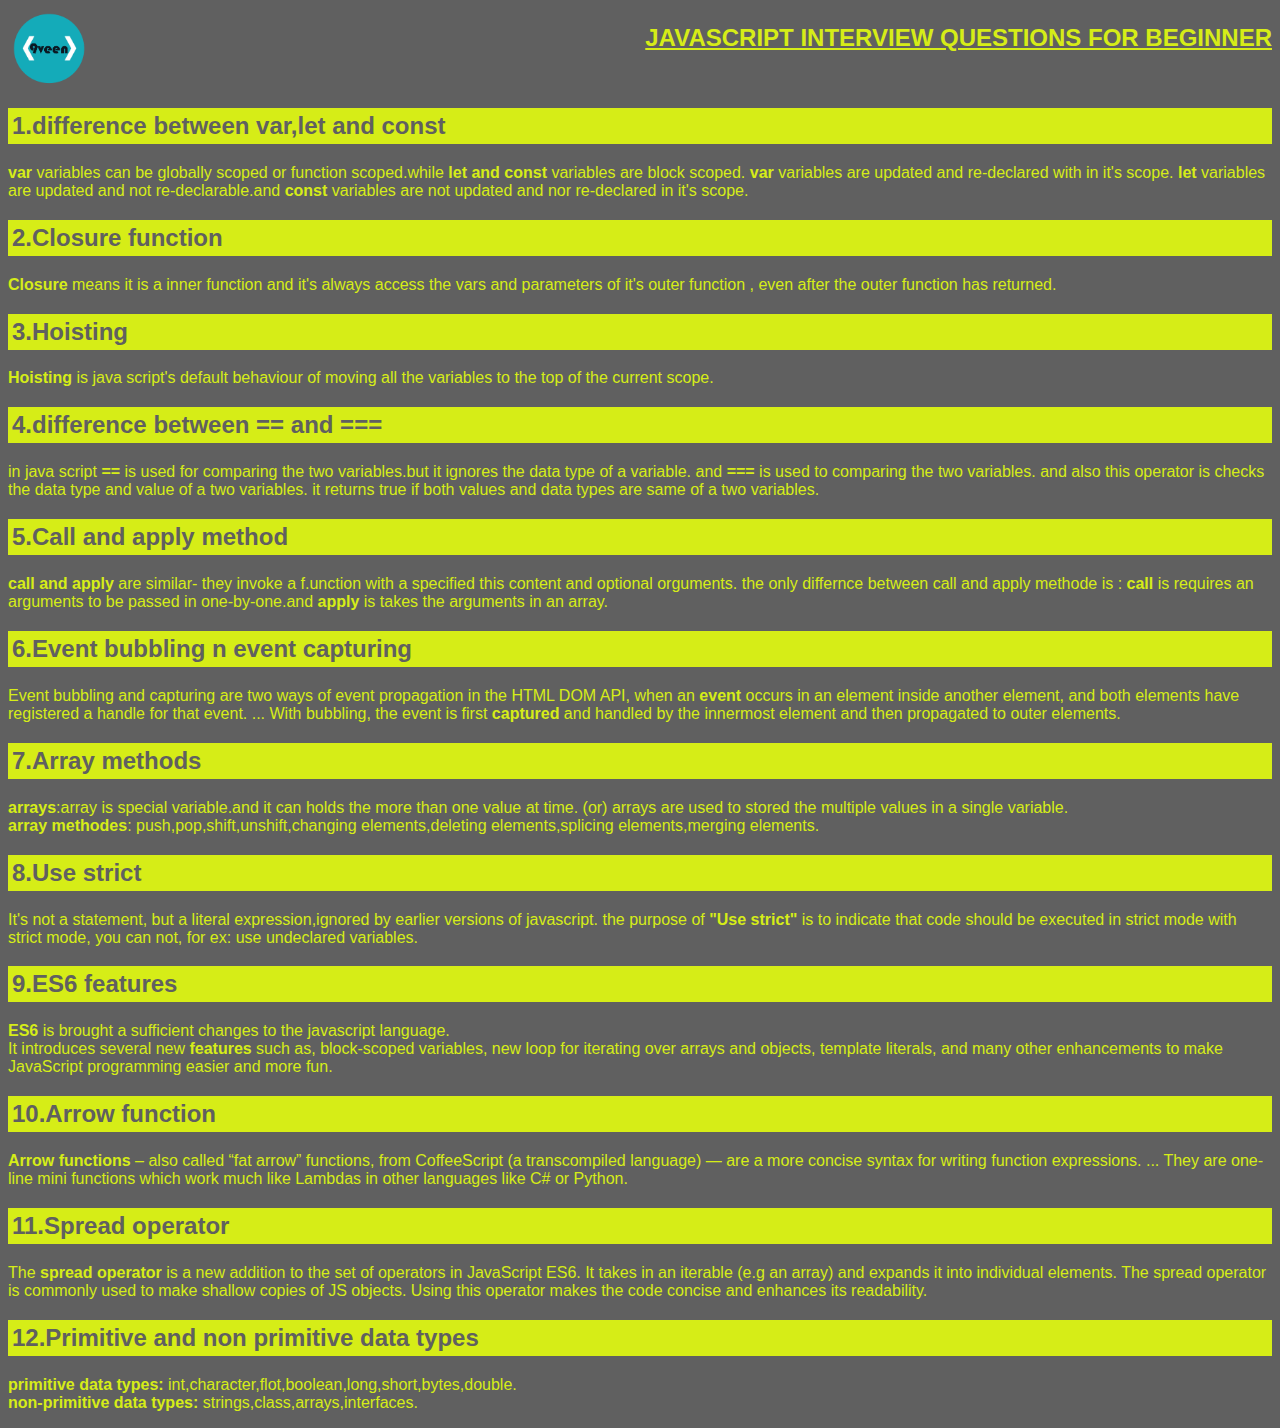
<file: index.html>
<!DOCTYPE html>
<html lang="en">
<head>
    <meta charset="UTF-8">
    <meta name="viewport" content="width=device-width, initial-scale=1.0">
    <link rel="stylesheet" href="style.css">
    <link href="https://cdn.jsdelivr.net/npm/bootstrap@5.0.0-beta1/dist/css/bootstrap.min.css" rel="stylesheet" integrity="sha384-giJF6kkoqNQ00vy+HMDP7azOuL0xtbfIcaT9wjKHr8RbDVddVHyTfAAsrekwKmP1" crossorigin="anonymous">
    <script src="https://cdn.jsdelivr.net/npm/bootstrap@5.0.0-beta1/dist/js/bootstrap.bundle.min.js" integrity="sha384-ygbV9kiqUc6oa4msXn9868pTtWMgiQaeYH7/t7LECLbyPA2x65Kgf80OJFdroafW" crossorigin="anonymous"></script>

    <title>Document</title>
</head>
<body style="background-color: #606060FF;">
    <div class="container-fluid">
        <header class="header">
            <img src="naveen-logo.png" class="header-logo">
            <h1 class="header-text"><u>JAVASCRIPT INTERVIEW QUESTIONS FOR BEGINNER</u></h1>
        </header>
        
        <h2>1.difference between var,let and const</h2>
        <p><B>var</B> variables can be globally scoped or function scoped.while <B>let and const</b> variables are block scoped.
            <B>var</B> variables are updated and re-declared with in it's scope. <B>let</B> variables are updated and not re-declarable.and <b>const</b> variables are not updated and nor re-declared in it's scope. </p>
        <h2>2.Closure function</h2>
        <p><b>Closure</b> means it is a inner function and it's always access the vars and parameters of it's outer function ,
            even after the outer function has returned.</p>
        <h2>3.Hoisting</h2>
        <p><b>Hoisting</b> is java script's default behaviour of moving all the variables to the top of the current scope.</p>
        <h2>4.difference between == and ===</h2>
        <p>in java script <b>==</b> is used for comparing the two variables.but it ignores the data type of a variable. and <b>===</b> is used to comparing the two variables.
            and also this operator is checks the data type and value of a two variables. it returns true if both values and data types are same of a two variables.
        </p>
        <h2>5.Call and apply method</h2>
        <P><b>call and apply</b> are similar- they invoke a f.unction with a specified this content and optional orguments.
            the only differnce between call and apply methode is : <b>call</b> is requires an arguments to be passed in one-by-one.and <b>apply</b> is takes the arguments in an array.
        </P>
        <h2>6.Event bubbling n event capturing</h2>
        <p>Event bubbling and capturing are two ways of event propagation in the HTML DOM API, when an <b>event</b> occurs in an element inside another element, and both elements have registered a handle for that event. ... With bubbling, the event is first <b>captured</b> and handled by the innermost element and then propagated to outer elements.
        </p>
        <h2>7.Array methods</h2>
        <p><b>arrays</b>:array is special variable.and it can holds the more than one value at time. (or) arrays are used to stored the multiple values in a single variable.<br>   
            <b>array methodes</b>: push,pop,shift,unshift,changing elements,deleting elements,splicing elements,merging elements.</p>
        <h2>8.Use strict</h2>
        <p>It's not a statement, but a literal expression,ignored by earlier versions of javascript. the purpose of <b>"Use strict"</b> is to indicate that code should be executed in strict mode
            with strict mode, you can not, for ex: use undeclared variables. </p>
        <h2>9.ES6 features</h2>
        <p><b>ES6</b> is brought a sufficient changes to the javascript language. <br>It introduces several new <b>features</b> such as, block-scoped variables, new loop for iterating over arrays and objects, template literals, and many other enhancements to make JavaScript programming easier and more fun.</p>
        <h2>10.Arrow function</h2>
        <p> <b>Arrow functions</b> – also called “fat arrow” functions, from CoffeeScript (a transcompiled language) — are a more concise syntax for writing function expressions. ... 
            They are one-line mini functions which work much like Lambdas in other languages like C# or Python.</p>
        <h2>11.Spread operator</h2>
        <p>The <b>spread operator</b> is a new addition to the set of operators in JavaScript ES6. It takes in an iterable (e.g an array) and expands it into individual elements. The spread operator is commonly used to make shallow copies of JS objects. Using this operator makes the code concise and enhances its readability.</p>
        <h2>12.Primitive and non primitive data types </h2>
        <p><b>primitive data types:</b> int,character,flot,boolean,long,short,bytes,double.<br>
           <b>non-primitive data types:</b> strings,class,arrays,interfaces.</p>
    </div>
    
</body>
</html>
</file>
<file: style.css>
*{
    box-sizing: border-box;
}
body{
 
    background-color: #606060FF;
    font-family: -apple-system, BlinkMacSystemFont, 'Segoe UI', Roboto, Oxygen, Ubuntu, Cantarell, 'Open Sans', 'Helvetica Neue', sans-serif;
} 
header{
    display: flex;
    justify-content: space-between;
}
.header-logo{
    display: flex;
    width: 80px;
    height: 80px;
}
h1{
    color:#D6ED17FF;
    display: flex;
    justify-content: space-between;
    
    font-size: 24px;
    float: left;
    text-align: left;
}

h2{
background-color: #D6ED17FF;
color: #606060FF;
padding: 4px;
}
p{
    color: #D6ED17FF;
}
</file>
